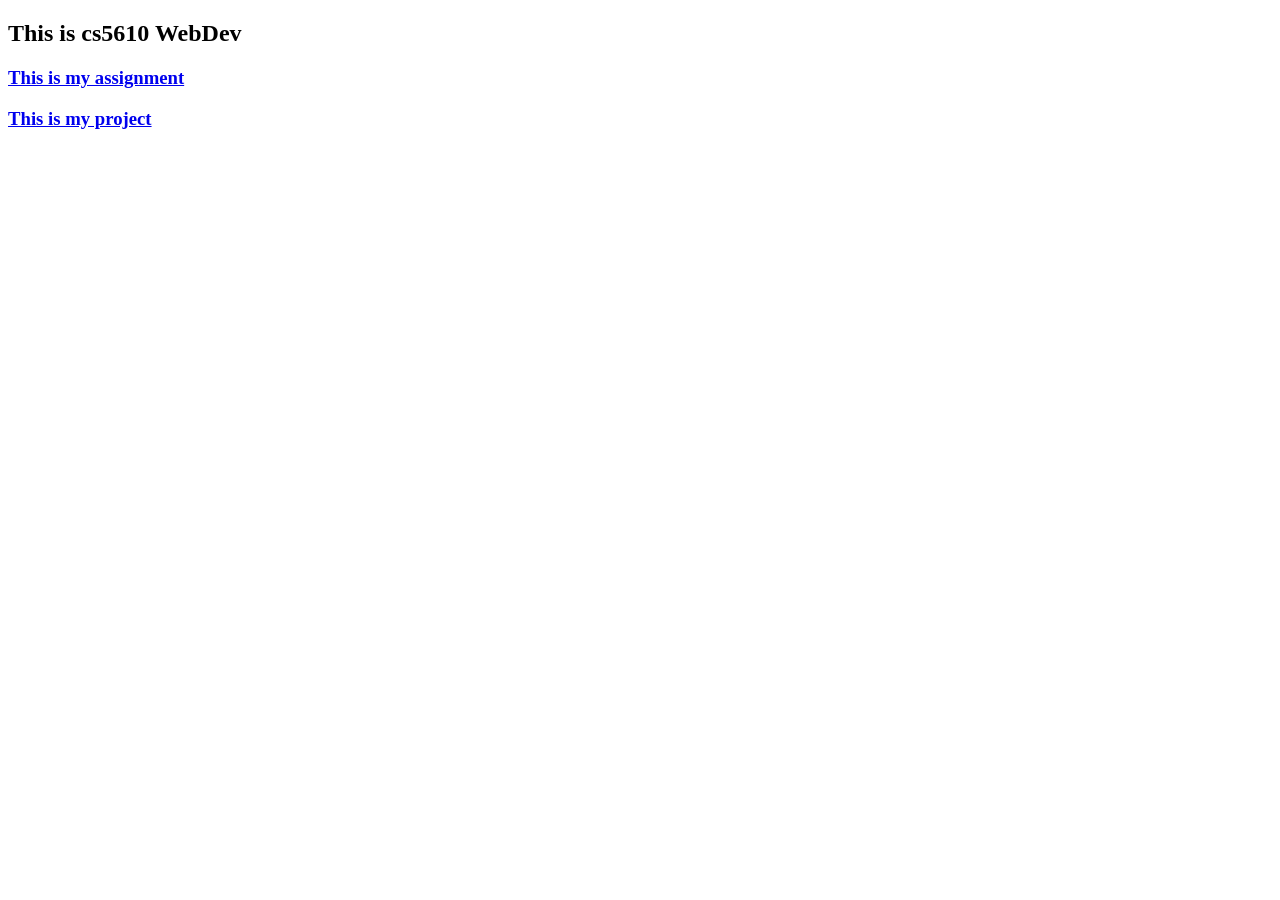
<file: public/index.html>
<!DOCTYPE html>
<html lang="en">
<head>
    <meta charset="UTF-8">
    <title>cs5610 WebDev</title>
</head>
<body>
    <h2>This is cs5610 WebDev</h2>
    <h3>
        <a href="assignment/index.html">This is my assignment</a>
    </h3>
    <h3>
        <a href="project/index.html">This is my project</a>
    </h3>
</body>
</html>
</file>
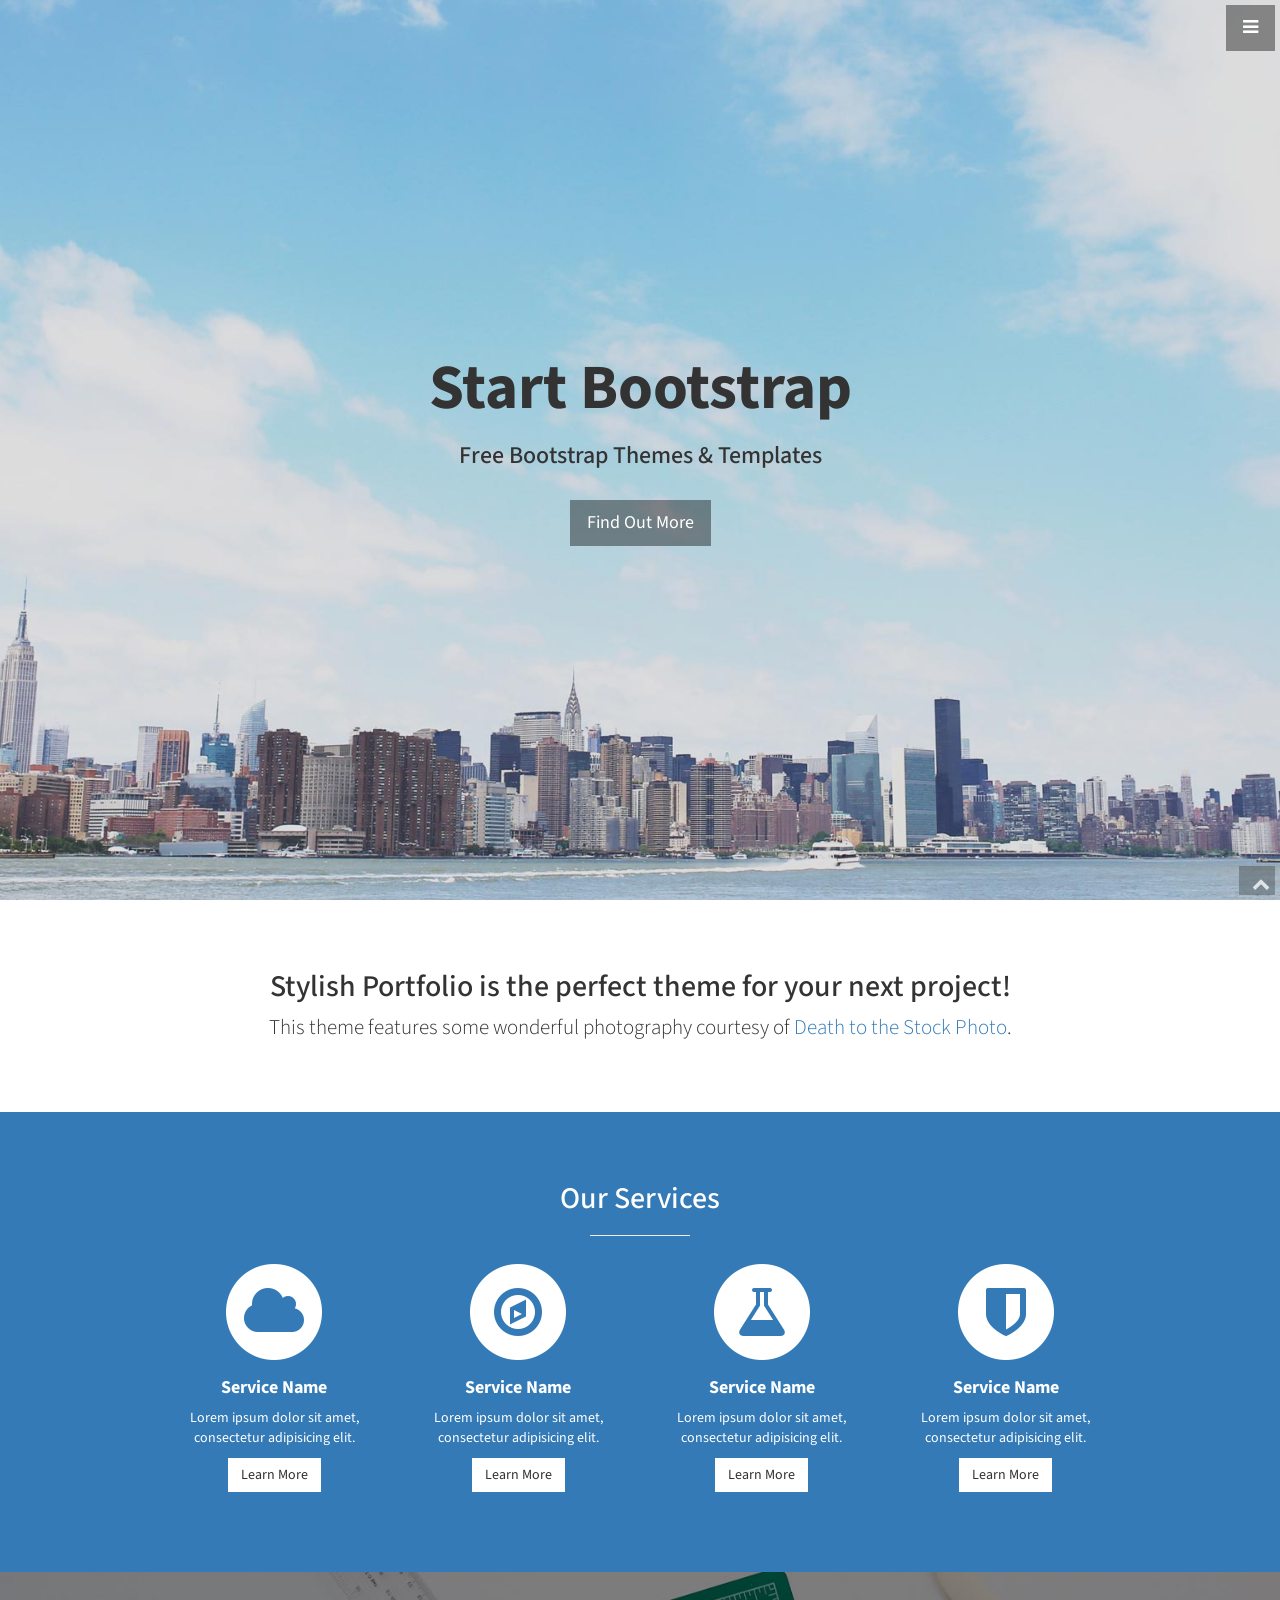
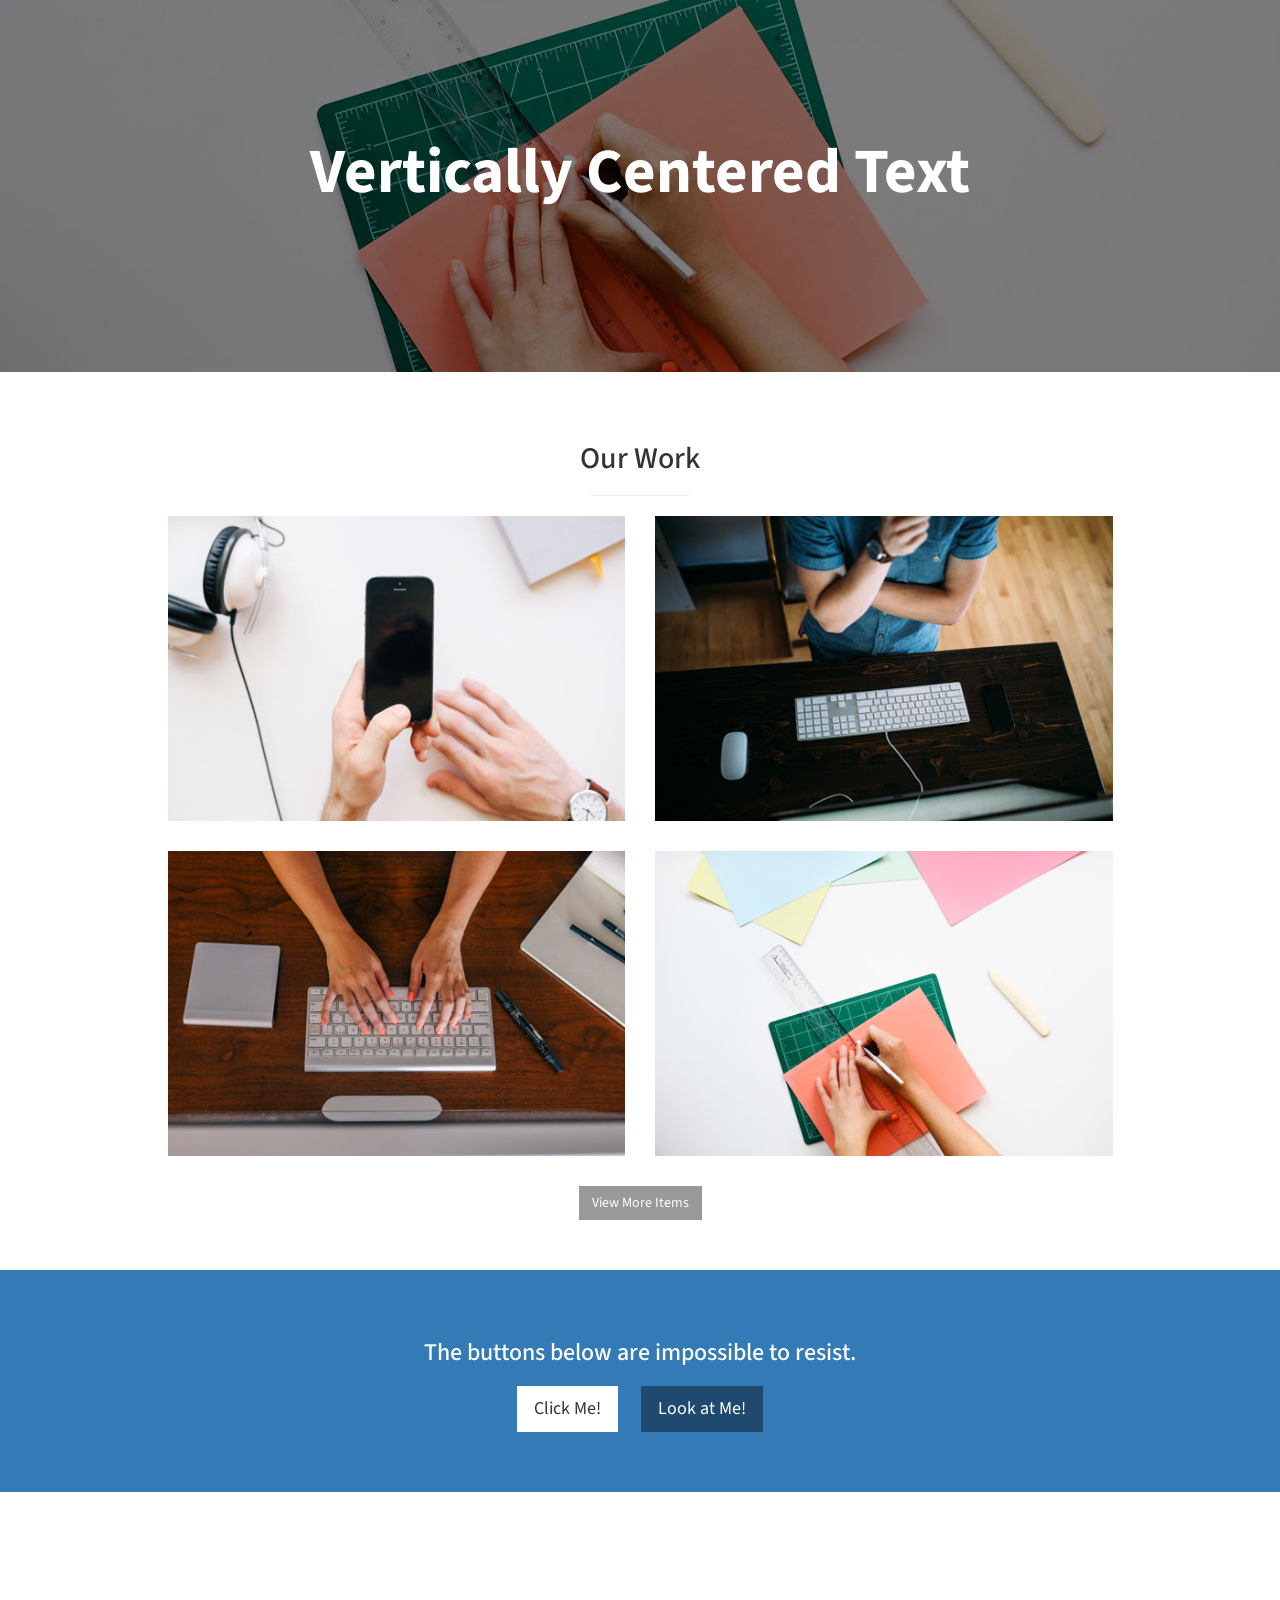
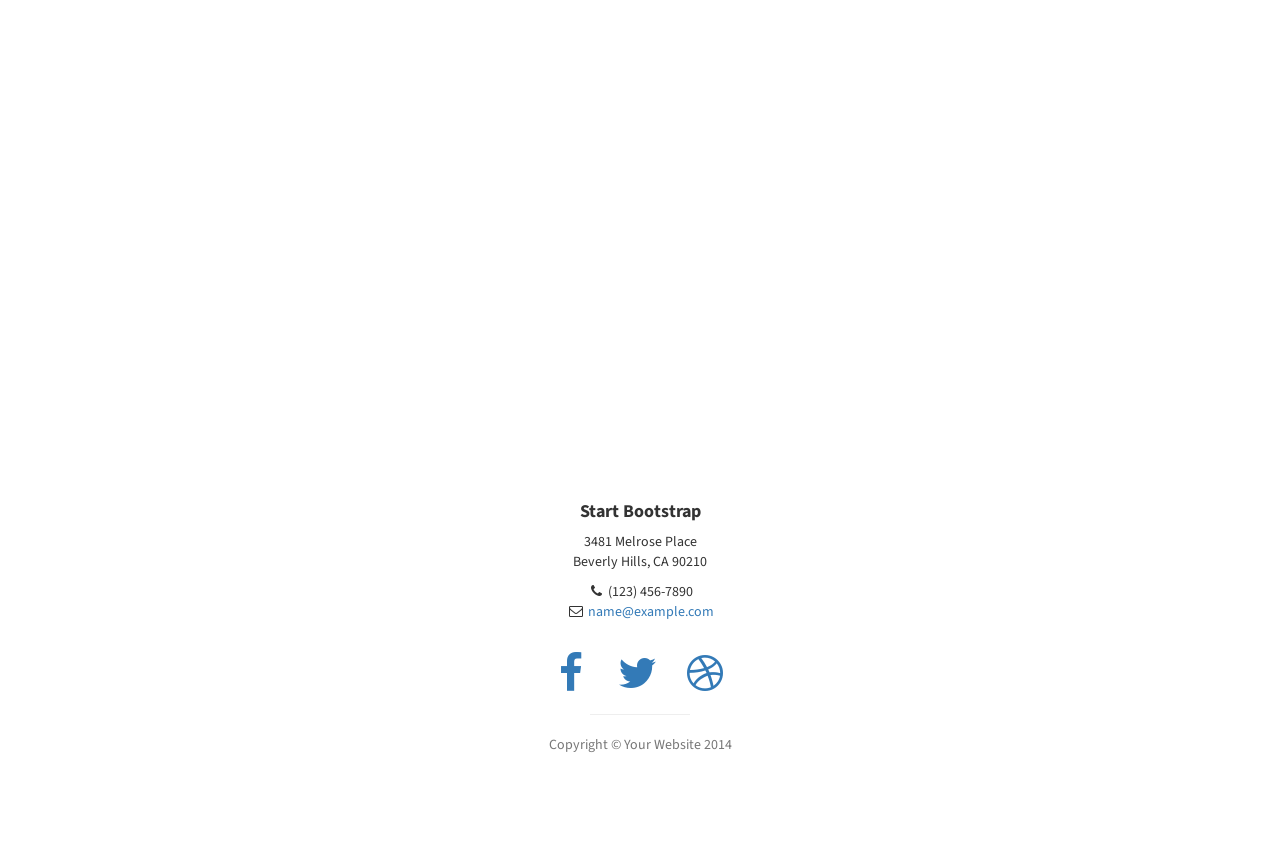
<file: startbootstrap-stylish-portfolio-master/index.html>
<!DOCTYPE html>
<html lang="en">

<head>

    <meta charset="utf-8">
    <meta http-equiv="X-UA-Compatible" content="IE=edge">
    <meta name="viewport" content="width=device-width, initial-scale=1">
    <meta name="description" content="">
    <meta name="author" content="">

    <title>Stylish Portfolio - Start Bootstrap Theme</title>

    <!-- Bootstrap Core CSS -->
    <link href="css/bootstrap.min.css" rel="stylesheet">

    <!-- Custom CSS -->
    <link href="css/stylish-portfolio.css" rel="stylesheet">

    <!-- Custom Fonts -->
    <link href="font-awesome/css/font-awesome.min.css" rel="stylesheet" type="text/css">
    <link href="https://fonts.googleapis.com/css?family=Source+Sans+Pro:300,400,700,300italic,400italic,700italic" rel="stylesheet" type="text/css">

    <!-- HTML5 Shim and Respond.js IE8 support of HTML5 elements and media queries -->
    <!-- WARNING: Respond.js doesn't work if you view the page via file:// -->
    <!--[if lt IE 9]>
        <script src="https://oss.maxcdn.com/libs/html5shiv/3.7.0/html5shiv.js"></script>
        <script src="https://oss.maxcdn.com/libs/respond.js/1.4.2/respond.min.js"></script>
    <![endif]-->

</head>

<body>

    <!-- Navigation -->
    <a id="menu-toggle" href="#" class="btn btn-dark btn-lg toggle"><i class="fa fa-bars"></i></a>
    <nav id="sidebar-wrapper">
        <ul class="sidebar-nav">
            <a id="menu-close" href="#" class="btn btn-light btn-lg pull-right toggle"><i class="fa fa-times"></i></a>
            <li class="sidebar-brand">
                <a href="#top" onclick=$("#menu-close").click();>Start Bootstrap</a>
            </li>
            <li>
                <a href="#top" onclick=$("#menu-close").click();>Home</a>
            </li>
            <li>
                <a href="#about" onclick=$("#menu-close").click();>About</a>
            </li>
            <li>
                <a href="#services" onclick=$("#menu-close").click();>Services</a>
            </li>
            <li>
                <a href="#portfolio" onclick=$("#menu-close").click();>Portfolio</a>
            </li>
            <li>
                <a href="#contact" onclick=$("#menu-close").click();>Contact</a>
            </li>
        </ul>
    </nav>

    <!-- Header -->
    <header id="top" class="header">
        <div class="text-vertical-center">
            <h1>Start Bootstrap</h1>
            <h3>Free Bootstrap Themes &amp; Templates</h3>
            <br>
            <a href="#about" class="btn btn-dark btn-lg">Find Out More</a>
        </div>
    </header>

    <!-- About -->
    <section id="about" class="about">
        <div class="container">
            <div class="row">
                <div class="col-lg-12 text-center">
                    <h2>Stylish Portfolio is the perfect theme for your next project!</h2>
                    <p class="lead">This theme features some wonderful photography courtesy of <a target="_blank" href="http://join.deathtothestockphoto.com/">Death to the Stock Photo</a>.</p>
                </div>
            </div>
            <!-- /.row -->
        </div>
        <!-- /.container -->
    </section>

    <!-- Services -->
    <!-- The circle icons use Font Awesome's stacked icon classes. For more information, visit http://fontawesome.io/examples/ -->
    <section id="services" class="services bg-primary">
        <div class="container">
            <div class="row text-center">
                <div class="col-lg-10 col-lg-offset-1">
                    <h2>Our Services</h2>
                    <hr class="small">
                    <div class="row">
                        <div class="col-md-3 col-sm-6">
                            <div class="service-item">
                                <span class="fa-stack fa-4x">
                                <i class="fa fa-circle fa-stack-2x"></i>
                                <i class="fa fa-cloud fa-stack-1x text-primary"></i>
                            </span>
                                <h4>
                                    <strong>Service Name</strong>
                                </h4>
                                <p>Lorem ipsum dolor sit amet, consectetur adipisicing elit.</p>
                                <a href="#" class="btn btn-light">Learn More</a>
                            </div>
                        </div>
                        <div class="col-md-3 col-sm-6">
                            <div class="service-item">
                                <span class="fa-stack fa-4x">
                                <i class="fa fa-circle fa-stack-2x"></i>
                                <i class="fa fa-compass fa-stack-1x text-primary"></i>
                            </span>
                                <h4>
                                    <strong>Service Name</strong>
                                </h4>
                                <p>Lorem ipsum dolor sit amet, consectetur adipisicing elit.</p>
                                <a href="#" class="btn btn-light">Learn More</a>
                            </div>
                        </div>
                        <div class="col-md-3 col-sm-6">
                            <div class="service-item">
                                <span class="fa-stack fa-4x">
                                <i class="fa fa-circle fa-stack-2x"></i>
                                <i class="fa fa-flask fa-stack-1x text-primary"></i>
                            </span>
                                <h4>
                                    <strong>Service Name</strong>
                                </h4>
                                <p>Lorem ipsum dolor sit amet, consectetur adipisicing elit.</p>
                                <a href="#" class="btn btn-light">Learn More</a>
                            </div>
                        </div>
                        <div class="col-md-3 col-sm-6">
                            <div class="service-item">
                                <span class="fa-stack fa-4x">
                                <i class="fa fa-circle fa-stack-2x"></i>
                                <i class="fa fa-shield fa-stack-1x text-primary"></i>
                            </span>
                                <h4>
                                    <strong>Service Name</strong>
                                </h4>
                                <p>Lorem ipsum dolor sit amet, consectetur adipisicing elit.</p>
                                <a href="#" class="btn btn-light">Learn More</a>
                            </div>
                        </div>
                    </div>
                    <!-- /.row (nested) -->
                </div>
                <!-- /.col-lg-10 -->
            </div>
            <!-- /.row -->
        </div>
        <!-- /.container -->
    </section>

    <!-- Callout -->
    <aside class="callout">
        <div class="text-vertical-center">
            <h1>Vertically Centered Text</h1>
        </div>
    </aside>

    <!-- Portfolio -->
    <section id="portfolio" class="portfolio">
        <div class="container">
            <div class="row">
                <div class="col-lg-10 col-lg-offset-1 text-center">
                    <h2>Our Work</h2>
                    <hr class="small">
                    <div class="row">
                        <div class="col-md-6">
                            <div class="portfolio-item">
                                <a href="#">
                                    <img class="img-portfolio img-responsive" src="img/portfolio-1.jpg">
                                </a>
                            </div>
                        </div>
                        <div class="col-md-6">
                            <div class="portfolio-item">
                                <a href="#">
                                    <img class="img-portfolio img-responsive" src="img/portfolio-2.jpg">
                                </a>
                            </div>
                        </div>
                        <div class="col-md-6">
                            <div class="portfolio-item">
                                <a href="#">
                                    <img class="img-portfolio img-responsive" src="img/portfolio-3.jpg">
                                </a>
                            </div>
                        </div>
                        <div class="col-md-6">
                            <div class="portfolio-item">
                                <a href="#">
                                    <img class="img-portfolio img-responsive" src="img/portfolio-4.jpg">
                                </a>
                            </div>
                        </div>
                    </div>
                    <!-- /.row (nested) -->
                    <a href="#" class="btn btn-dark">View More Items</a>
                </div>
                <!-- /.col-lg-10 -->
            </div>
            <!-- /.row -->
        </div>
        <!-- /.container -->
    </section>

    <!-- Call to Action -->
    <aside class="call-to-action bg-primary">
        <div class="container">
            <div class="row">
                <div class="col-lg-12 text-center">
                    <h3>The buttons below are impossible to resist.</h3>
                    <a href="#" class="btn btn-lg btn-light">Click Me!</a>
                    <a href="#" class="btn btn-lg btn-dark">Look at Me!</a>
                </div>
            </div>
        </div>
    </aside>

    <!-- Map -->
    <section id="contact" class="map">
        <iframe width="100%" height="100%" frameborder="0" scrolling="no" marginheight="0" marginwidth="0" src="https://maps.google.com/maps?f=q&amp;source=s_q&amp;hl=en&amp;geocode=&amp;q=Twitter,+Inc.,+Market+Street,+San+Francisco,+CA&amp;aq=0&amp;oq=twitter&amp;sll=28.659344,-81.187888&amp;sspn=0.128789,0.264187&amp;ie=UTF8&amp;hq=Twitter,+Inc.,+Market+Street,+San+Francisco,+CA&amp;t=m&amp;z=15&amp;iwloc=A&amp;output=embed"></iframe>
        <br />
        <small>
            <a href="https://maps.google.com/maps?f=q&amp;source=embed&amp;hl=en&amp;geocode=&amp;q=Twitter,+Inc.,+Market+Street,+San+Francisco,+CA&amp;aq=0&amp;oq=twitter&amp;sll=28.659344,-81.187888&amp;sspn=0.128789,0.264187&amp;ie=UTF8&amp;hq=Twitter,+Inc.,+Market+Street,+San+Francisco,+CA&amp;t=m&amp;z=15&amp;iwloc=A"></a>
        </small>
    </section>

    <!-- Footer -->
    <footer>
        <div class="container">
            <div class="row">
                <div class="col-lg-10 col-lg-offset-1 text-center">
                    <h4><strong>Start Bootstrap</strong>
                    </h4>
                    <p>3481 Melrose Place
                        <br>Beverly Hills, CA 90210</p>
                    <ul class="list-unstyled">
                        <li><i class="fa fa-phone fa-fw"></i> (123) 456-7890</li>
                        <li><i class="fa fa-envelope-o fa-fw"></i> <a href="mailto:name@example.com">name@example.com</a>
                        </li>
                    </ul>
                    <br>
                    <ul class="list-inline">
                        <li>
                            <a href="#"><i class="fa fa-facebook fa-fw fa-3x"></i></a>
                        </li>
                        <li>
                            <a href="#"><i class="fa fa-twitter fa-fw fa-3x"></i></a>
                        </li>
                        <li>
                            <a href="#"><i class="fa fa-dribbble fa-fw fa-3x"></i></a>
                        </li>
                    </ul>
                    <hr class="small">
                    <p class="text-muted">Copyright &copy; Your Website 2014</p>
                </div>
            </div>
        </div>
        <a id="to-top" href="#top" class="btn btn-dark btn-lg"><i class="fa fa-chevron-up fa-fw fa-1x"></i></a>
    </footer>

    <!-- jQuery -->
    <script src="js/jquery.js"></script>

    <!-- Bootstrap Core JavaScript -->
    <script src="js/bootstrap.min.js"></script>

    <!-- Custom Theme JavaScript -->
    <script>
    // Closes the sidebar menu
    $("#menu-close").click(function(e) {
        e.preventDefault();
        $("#sidebar-wrapper").toggleClass("active");
    });
    // Opens the sidebar menu
    $("#menu-toggle").click(function(e) {
        e.preventDefault();
        $("#sidebar-wrapper").toggleClass("active");
    });
    // Scrolls to the selected menu item on the page
    $(function() {
        $('a[href*=#]:not([href=#],[data-toggle],[data-target],[data-slide])').click(function() {
            if (location.pathname.replace(/^\//, '') == this.pathname.replace(/^\//, '') || location.hostname == this.hostname) {
                var target = $(this.hash);
                target = target.length ? target : $('[name=' + this.hash.slice(1) + ']');
                if (target.length) {
                    $('html,body').animate({
                        scrollTop: target.offset().top
                    }, 1000);
                    return false;
                }
            }
        });
    });
    //#to-top button appears after scrolling
    var fixed = false;
    $(document).scroll(function() {
        if ($(this).scrollTop() > 250) {
            if (!fixed) {
                fixed = true;
                // $('#to-top').css({position:'fixed', display:'block'});
                $('#to-top').show("slow", function() {
                    $('#to-top').css({
                        position: 'fixed',
                        display: 'block'
                    });
                });
            }
        } else {
            if (fixed) {
                fixed = false;
                $('#to-top').hide("slow", function() {
                    $('#to-top').css({
                        display: 'none'
                    });
                });
            }
        }
    });
    // Disable Google Maps scrolling
    // See http://stackoverflow.com/a/25904582/1607849
    // Disable scroll zooming and bind back the click event
    var onMapMouseleaveHandler = function(event) {
        var that = $(this);
        that.on('click', onMapClickHandler);
        that.off('mouseleave', onMapMouseleaveHandler);
        that.find('iframe').css("pointer-events", "none");
    }
    var onMapClickHandler = function(event) {
            var that = $(this);
            // Disable the click handler until the user leaves the map area
            that.off('click', onMapClickHandler);
            // Enable scrolling zoom
            that.find('iframe').css("pointer-events", "auto");
            // Handle the mouse leave event
            that.on('mouseleave', onMapMouseleaveHandler);
        }
        // Enable map zooming with mouse scroll when the user clicks the map
    $('.map').on('click', onMapClickHandler);
    </script>

</body>

</html>
</file>
<file: startbootstrap-stylish-portfolio-master/css/stylish-portfolio.css>
/*!
 * Start Bootstrap - Stylish Portfolio (http://startbootstrap.com/)
 * Copyright 2013-2016 Start Bootstrap
 * Licensed under MIT (https://github.com/BlackrockDigital/startbootstrap/blob/gh-pages/LICENSE)
 */

/* Global Styles */

html,
body {
    width: 100%;
    height: 100%;
}

body {
    font-family: "Source Sans Pro","Helvetica Neue",Helvetica,Arial,sans-serif;
}

.text-vertical-center {
    display: table-cell;
    text-align: center;
    vertical-align: middle;
}

.text-vertical-center h1 {
    margin: 0;
    padding: 0;
    font-size: 4.5em;
    font-weight: 700;
}

/* Custom Button Styles */

.btn-dark {
    border-radius: 0;
    color: #fff;
    background-color: rgba(0,0,0,0.4);
}

.btn-dark:hover,
.btn-dark:focus,
.btn-dark:active {
    color: #fff;
    background-color: rgba(0,0,0,0.7);
}

.btn-light {
    border-radius: 0;
    color: #333;
    background-color: rgb(255,255,255);
}

.btn-light:hover,
.btn-light:focus,
.btn-light:active {
    color: #333;
    background-color: rgba(255,255,255,0.8);
}

/* Custom Horizontal Rule */

hr.small {
    max-width: 100px;
}

/* Side Menu */

#sidebar-wrapper {
    z-index: 1000;
    position: fixed;
    right: 0;
    width: 250px;
    height: 100%;
    transform: translateX(250px);
    overflow-y: auto;
    background: #222;
    -webkit-transition: all 0.4s ease 0s;
    -moz-transition: all 0.4s ease 0s;
    -ms-transition: all 0.4s ease 0s;
    -o-transition: all 0.4s ease 0s;
    transition: all 0.4s ease 0s;
}

.sidebar-nav {
    position: absolute;
    top: 0;
    width: 250px;
    margin: 0;
    padding: 0;
    list-style: none;
}

.sidebar-nav li {
    text-indent: 20px;
    line-height: 40px;
}

.sidebar-nav li a {
    display: block;
    text-decoration: none;
    color: #999;
}

.sidebar-nav li a:hover {
    text-decoration: none;
    color: #fff;
    background: rgba(255,255,255,0.2);
}

.sidebar-nav li a:active,
.sidebar-nav li a:focus {
    text-decoration: none;
}

.sidebar-nav > .sidebar-brand {
    height: 55px;
    font-size: 18px;
    line-height: 55px;
}

.sidebar-nav > .sidebar-brand a {
    color: #999;
}

.sidebar-nav > .sidebar-brand a:hover {
    color: #fff;
    background: none;
}

#menu-toggle {
    z-index: 1;
    position: fixed;
    top: 0;
    right: 0;
}

#sidebar-wrapper.active {
    right: 250px;
    width: 250px;
    -webkit-transition: all 0.4s ease 0s;
    -moz-transition: all 0.4s ease 0s;
    -ms-transition: all 0.4s ease 0s;
    -o-transition: all 0.4s ease 0s;
    transition: all 0.4s ease 0s;
}

.toggle {
    margin: 5px 5px 0 0;
}

/* Header */

.header {
    display: table;
    position: relative;
    width: 100%;
    height: 100%;
    background: url(../img/bg.jpg) no-repeat center center scroll;
    -webkit-background-size: cover;
    -moz-background-size: cover;
    background-size: cover;
    -o-background-size: cover;
}

/* About */

.about {
    padding: 50px 0;
}

/* Services */

.services {
    padding: 50px 0;
}

.service-item {
    margin-bottom: 30px;
}

/* Callout */

.callout {
    display: table;
    width: 100%;
    height: 400px;
    color: #fff;
    background: url(../img/callout.jpg) no-repeat center center scroll;
    -webkit-background-size: cover;
    -moz-background-size: cover;
    background-size: cover;
    -o-background-size: cover;
}

/* Portfolio */

.portfolio {
    padding: 50px 0;
}

.portfolio-item {
    margin-bottom: 30px;
}

.img-portfolio {
    margin: 0 auto;
}

.img-portfolio:hover {
    opacity: 0.8;
}

/* Call to Action */

.call-to-action {
    padding: 50px 0;
}

.call-to-action .btn {
    margin: 10px;
}

/* Map */

.map {
    height: 500px;
}

@media(max-width:768px) {
    .map {
        height: 75%;
    }
}

.map iframe {
    pointer-events: none;
}

/* Footer */

footer {
    padding: 100px 0;
}

#to-top {
  display: none;
  position: fixed;
  bottom: 5px;
  right: 5px;
}
</file>
